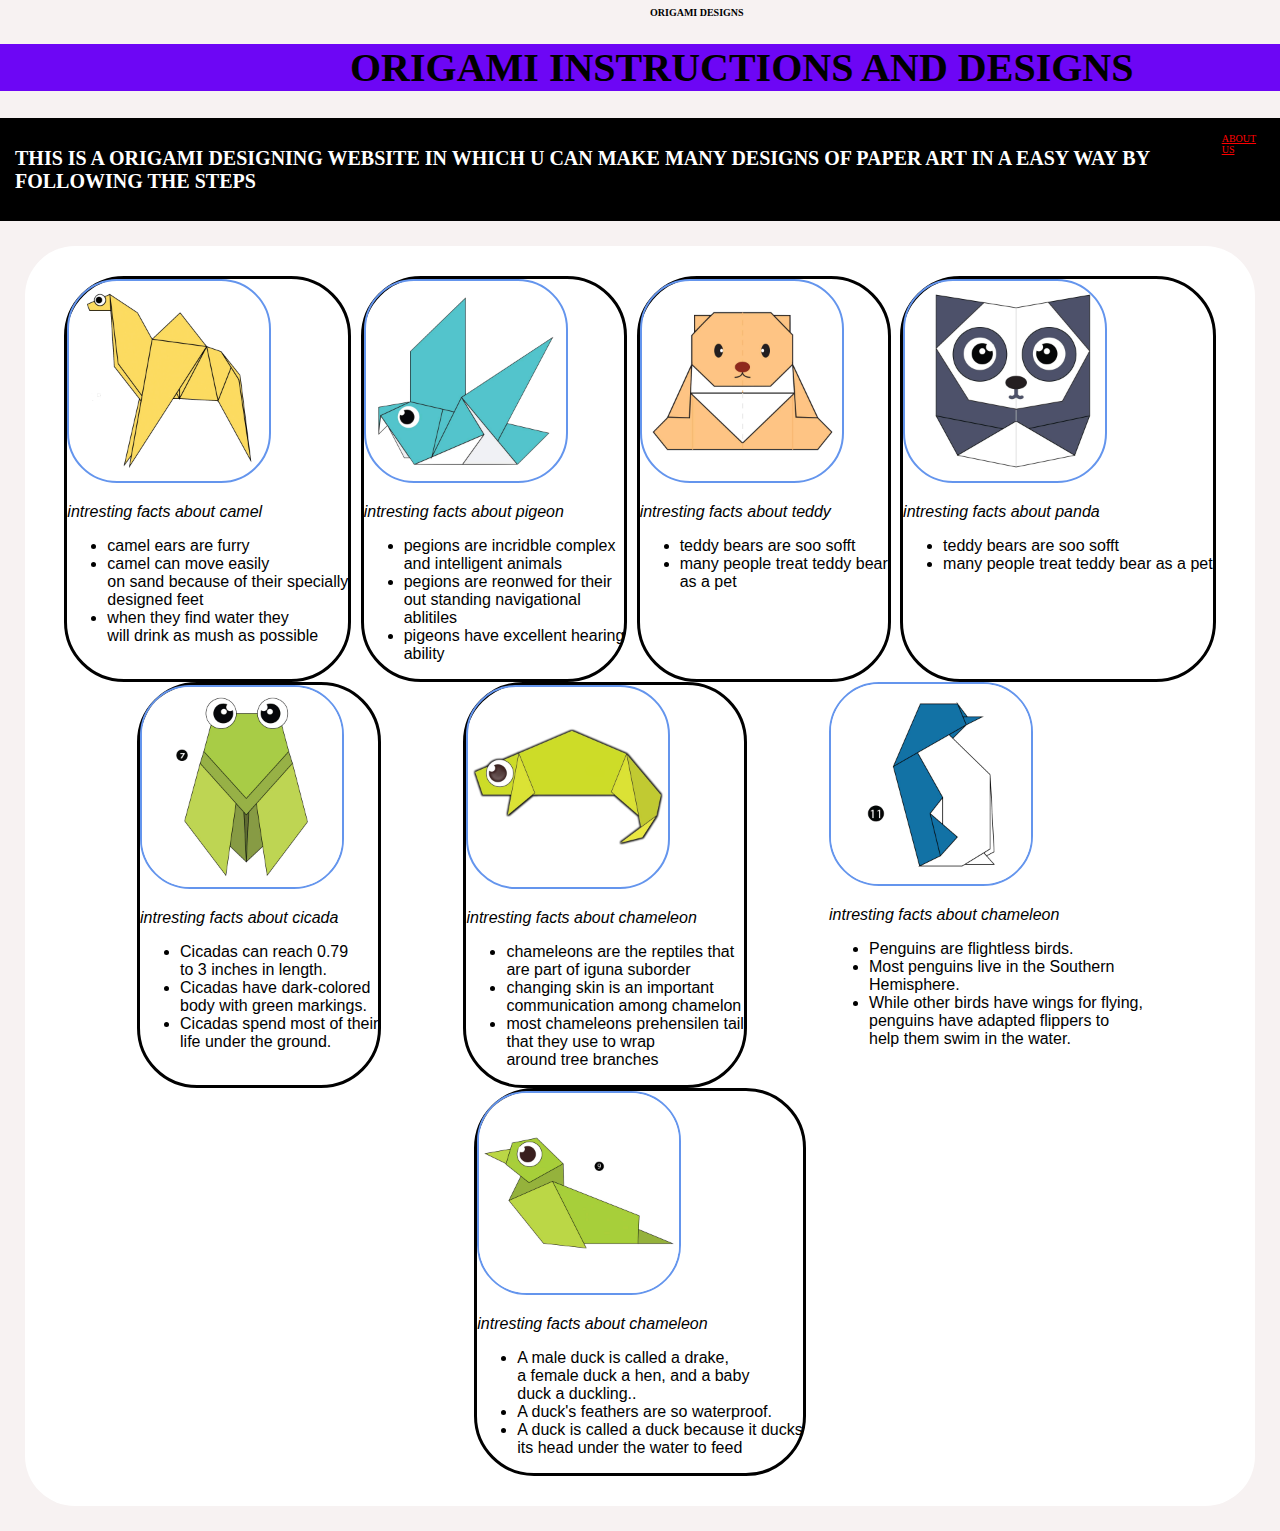
<file: index.html>
<!DOCTYPE html>
<html>

<head>
<title>ORIGAMI</title>

<link rel="stylesheet" 
href="style.css"
>
<link>
</head>






<body>

<div class="minimenu" >
  <h1>ORIGAMI DESIGNS</h1>
</div>





<div class="heading"> 
   <h1>ORIGAMI INSTRUCTIONS AND DESIGNS</h1> 
 </div>


<div class=menu>

  
  <h1>THIS IS A ORIGAMI DESIGNING WEBSITE IN WHICH U CAN MAKE MANY DESIGNS OF PAPER ART IN A EASY WAY BY FOLLOWING THE STEPS  </h1>
  <a href="aboutus.html">ABOUT US</a>


</div>

  



<div class=header>


 

  <div class="i">
    <!-- <hr  width=1000px> -->

    <a href="http://origami.me/camel/"target="_blank">
    <img src="Origamiimages/camel.png"width="200px"height="200px"></a>
    <p><i>intresting facts about camel</i></p>
    <!-- <hr  width=100px> -->
<ul>
  <li>camel ears are furry</li>
  <li>camel can move easily <br> on sand because of their specially <br> designed feet</li>
  <li>when they find water  they <br> will drink as mush as possible </li>
    <ul>

  </div>

  <div class="j">

    <!-- <hr  width=1000px> -->

    <a href="http://origami.me/pigeon/"target="_blank">
    <img src="Origamiimages/pigeon.png"width="200px"height="200px"></a>
    <p><i>intresting facts about pigeon</i></p>
    <!-- <hr  width=100px> -->
    <ul>
    <li>pegions are incridble complex <br> and intelligent animals </li>
    <li> pegions are reonwed for their <br> out standing navigational <br> ablitiles</li>
    <li> pigeons have excellent hearing <br> ability</li>
    
    <ul>

  </div>

  <div class="k">

    <!-- <hr  width=1000px> -->

    <a href="http://origami.me/teddy-bear/"target="_blank">
    <img src="Origamiimages/teddy.png"width="200px"height="200px"></a>
    <p><i>intresting facts about teddy</i></p>
    <!-- <hr  width=100px> -->
    <ul>
    <li>teddy bears are soo sofft</li>
    <li> many people treat teddy bear <br> as a pet</li>
    
    
    <ul>
  

    </div>

  <div class ="l">
  <!-- <hr  width=1000px> -->

  <a href="http://origami.me/panda/"target="_blank">
  <img src="Origamiimages/panda.png"width="200px"height="200px"></a>
  <p><i>intresting facts about panda</i></p>
  <!-- <hr  width=100px> -->
  <ul>
  <li>teddy bears are soo sofft</li>
  <li> many people treat teddy bear as a pet</li>
  
  
  <ul>

  </div>
  <div class ="m">
    <!-- <hr  width=1000px> -->
  
    <a href="https://origami.me/cicada/"target="_blank">
    <img src="Origamiimages/cicada.png"width="200px"height="200px"></a>
    <p><i>intresting facts about cicada</i></p>
    <!-- <hr  width=100px> -->
    <ul>
    <li>Cicadas can reach 0.79 <br> to 3 inches in length.</li>
    <li>Cicadas have dark-colored <br> body with green markings. </li>
    <li> Cicadas spend most of their <br> life under the ground.</li>
    
    </ul>
  
  </div>



  <div class="n">

    <!-- <hr  width=1000px> -->

    <a href="https://origami.me/chameleon/"target="_blank">
    <img src="Origamiimages/chameleon.png"width="200px"height="200px"></a>
    <p><i>intresting facts about chameleon</i></p>
    <!-- <hr  width=100px> -->
    <ul>
    <li>chameleons are the reptiles that <br> are part of iguna suborder</li>
    <li>changing skin is an important <br> communication among chamelon</li>
    <li>most chameleons prehensilen tail <br> that  they use to wrap <br> around tree branches </li>
    
    <ul>
      
    </div>
    <div class=""o>

      <!-- <hr  width=1000px> -->
  
      <a href="https://origami.me/penguin/"target="_blank">
      <img src="Origamiimages/penguin.png"width="200px"height="200px"></a>
      <p><i>intresting facts about chameleon</i></p>
      <!-- <hr  width=100px> -->
      <ul>
      <li>Penguins are flightless birds.</li>
      <li>Most penguins live in the Southern <br> Hemisphere.</li>
      <li>While other birds have wings for flying,<br> penguins  have adapted flippers to <br> help them swim in the water. </li>
      
      <ul>
        
      </div>

      <div class="p">

        <!-- <hr  width=1000px> -->
    
        <a href="https://origami.me/duck/"target="_blank">
        <img src="Origamiimages/duck.png"width="200px"height="200px"></a>
        <p><i>intresting facts about chameleon</i></p>
        <!-- <hr  width=100px> -->
        <ul>
        <li>A male duck is called a drake, <br> a female duck a hen, and a baby <br> duck a duckling..</li>
        <li>A duck's feathers are so waterproof.</li>
        <li>A duck is called a duck because it ducks <br> its head under the water to feed </li>
        
        <ul>
          
        </div>
</div>







  



 
    
  
  
  


  





  
  

    




























</body>


<html>
</file>
<file: style.css>
img{
    border:2px solid cornflowerblue;
    border-radius: 50px;
  }


.header{
  display: flex;
  border-radius: 50px;
  flex-wrap: wrap;
  justify-content:space-evenly;
  background-color: #ffffff;
  padding: 30px;
  margin:25px;
  font-family: sans-serif;

}
.i{
  border: solid;
border-radius: 60px;

}.j{
  border: solid;
border-radius: 60px;

}
.k{
  border: solid;
border-radius: 60px;

}
.l{
  border: solid;
border-radius: 60px;

}
.m{
  border: solid;
border-radius: 60px;

}
.n{
  border: solid;
border-radius: 60px;

}
.o{
  border: solid;
border-radius: 60px;

}.p{
  border: solid;
border-radius: 60px;

}




.minimenu h1{
padding-left:650px ;
}


body{
  margin:0px;
  background-color: #f7f2f2;
}
.menu{
  display: flex;
  justify-content: space-between;
  background-color: black;
  padding: 15px;
  font-weight: 400;
  font-size: 10px;
font-family: cursive;
  color: #ffffff;
}

.heading h1{
  padding-left:350px ;
}
.heading{
  justify-content: space-between;
  background-color: rgb(109, 6, 245);
  font-size: 20px;
font-family:serif;
}

.in:hover{
  transform:scale(1.15,1.15);
}
a:link{
  color: #ff0000;
}
a:visited{
  color:#0000ff
}
.minimenu{
  font-size: 5px;
 justify-content: center;
}

.minimen{
  justify-content:flex-start;
}


.in li {
  padding-right: 10px ;
}
.in p{
  padding-left: 30px;
}
</file>
